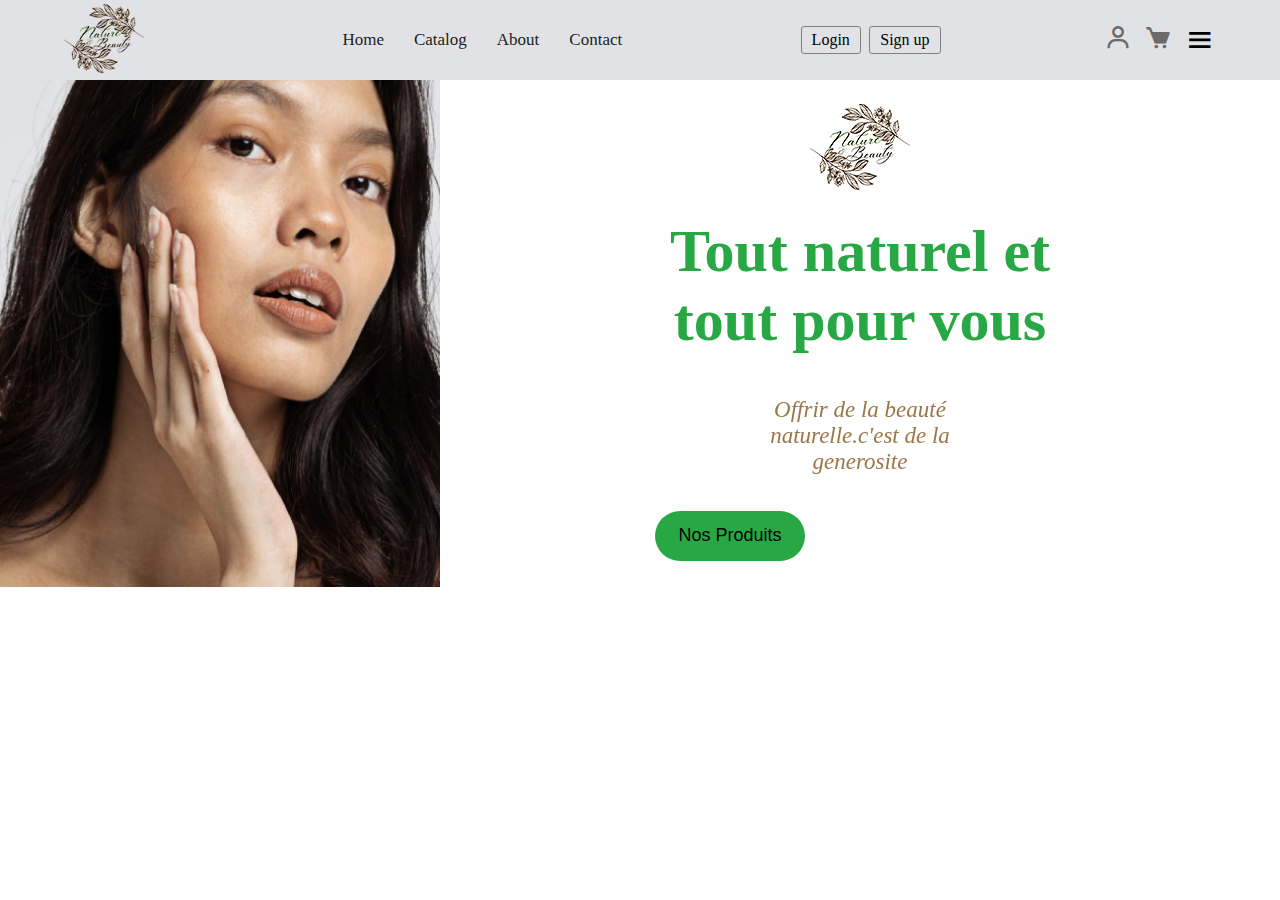
<file: index.html>
<!DOCTYPE html>
<html lang="en">
<head>
    <meta charset="UTF-8">
    <meta http-equiv="X-UA-Compatible" content="IE=edge">
    <meta name="viewport" content="width=device-width, initial-scale=1.0">
    <link rel="stylesheet" href="style.css">
    <link rel="preconnect" href="https://fonts.googleapis.com">
<link rel="preconnect" href="https://fonts.gstatic.com" crossorigin>
<link href="https://fonts.googleapis.com/css2?family=Hind+Siliguri:wght@300;500;700&display=swap" rel="stylesheet">
<link rel="stylesheet" href="https://cdnjs.cloudflare.com/ajax/libs/font-awesome/6.2.1/css/all.min.css" integrity="sha512-MV7K8+y+gLIBoVD59lQIYicR65iaqukzvf/nwasF0nqhPay5w/9lJmVM2hMDcnK1OnMGCdVK+iQrJ7lzPJQd1w==" crossorigin="anonymous" referrerpolicy="no-referrer" />
<link rel="stylesheet"
href="https://unpkg.com/boxicons@latest/css/boxicons.min.css">   
<title>Project-1</title>
</head>
<body>
    <header>
        <a href="#" class="logo"><img src="logo.png"></a>
        <ul class="navbar">
            <li><a href=#>Home</a></li>
            <li><a href=#>Catalog</a></li>
            <li><a href=#>About</a></li>
            <li><a href=#>Contact</a></li>
        </ul>
        <div class="btn">
            <a href="login.html" class="btn-login">Login</a>
            <a href="signup.html" class="btn-signup">Sign up</a>
        </div>
        <div class="nav-icon">
            <a href="#"><i class='bx bx-user'></i></a>
            <a href="#"><i class='bx bxs-cart' ></i></a>
            <!--ty l3eb dawr dyal navbar for mobile-->
            <div class="bx bx-menu" id="menu-icon"></div>
        </div>
    </header>
    <section class="home">
        <div class="homeimgehero">
            <img src="hero.jpg" width="440PX">
        </div>
        <div class="hometext">
            <img src="logo.png">
            <h1>Tout naturel et <br>tout pour vous</h1>
            <p><I>Offrir de la beauté<br>naturelle.c'est de la <br>generosite</I></p>
            
        </div>
       <div class="homebtn">
         <a href="prodact.html"><button class="our">Nos Produits</button></a>
            
       </div>
    </section>    
</body>
</html>
</file>
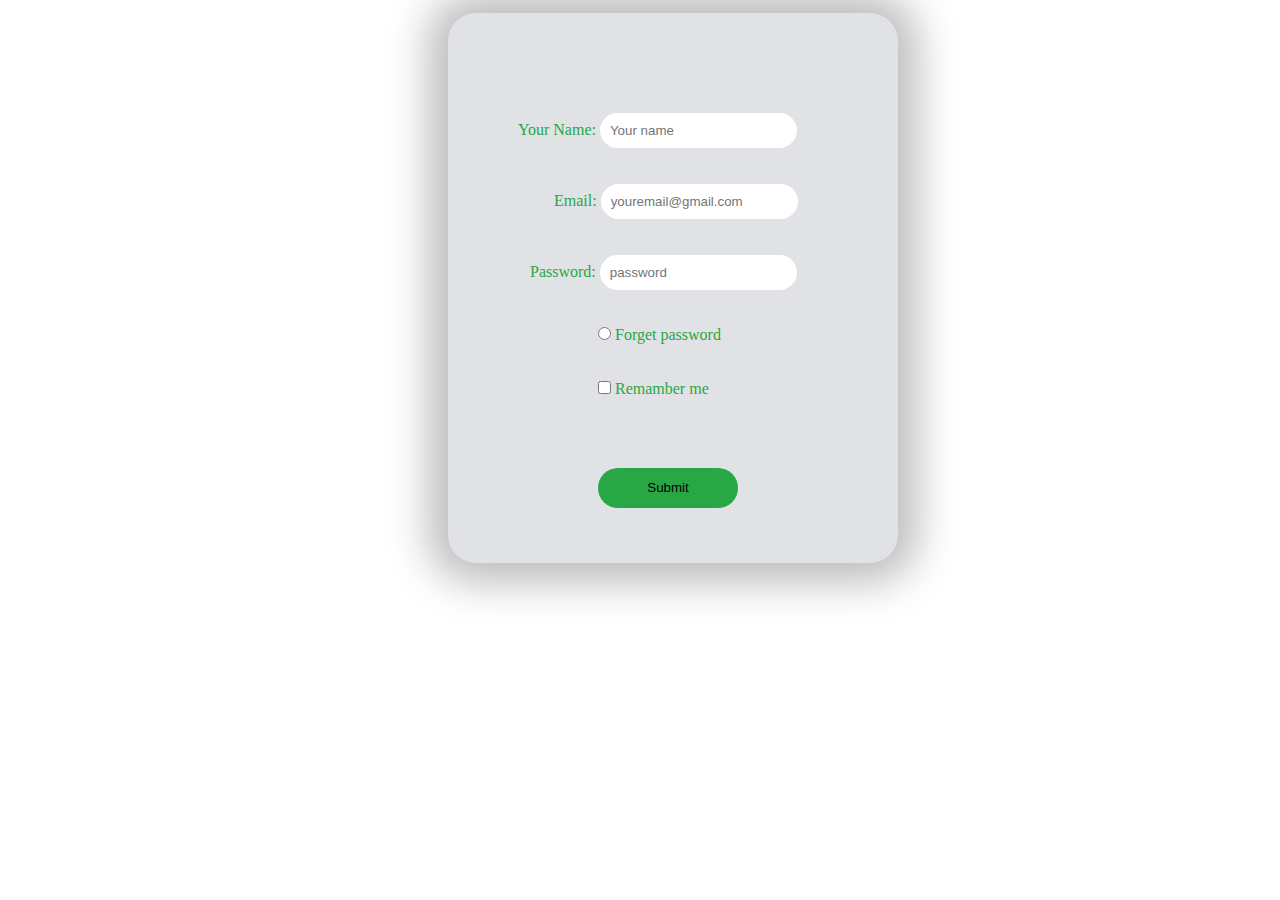
<file: login.html>
<!DOCTYPE html>
<html lang="en">
<head>
    <meta charset="UTF-8">
    <meta http-equiv="X-UA-Compatible" content="IE=edge">
    <meta name="viewport" content="width=device-width, initial-scale=1.0">
    <link rel="stylesheet" href="style.css">
    <title>Project-1</title>
</head>
<body>
    <div class="login-page-login">
     <form>
        <label for="">Your Name:</label>
        <input type="text" placeholder="Your name"> <br> <br> <br> 
        &nbsp;&nbsp;&nbsp;&nbsp;&nbsp;&nbsp;&nbsp;&nbsp;&nbsp;<label for="">Email:</label>
        <input type="Email" placeholder="youremail@gmail.com"> <br> <br> <br> 
        &nbsp;&nbsp;&nbsp;<label for="">Password:</label>
        <input type="password" placeholder="password"> <br> <br> <br> 
        <input class="radio" type="radio">
        <label for="">Forget password</label> <br> <br> <br> 
        <input class="radio" type="checkbox">
        <label for="">Remamber me</label>
        <a href="index.html"><button type="button" class="btn_login" >Submit</button></a>
     </form>
    </div>
</body>
</html>
</file>
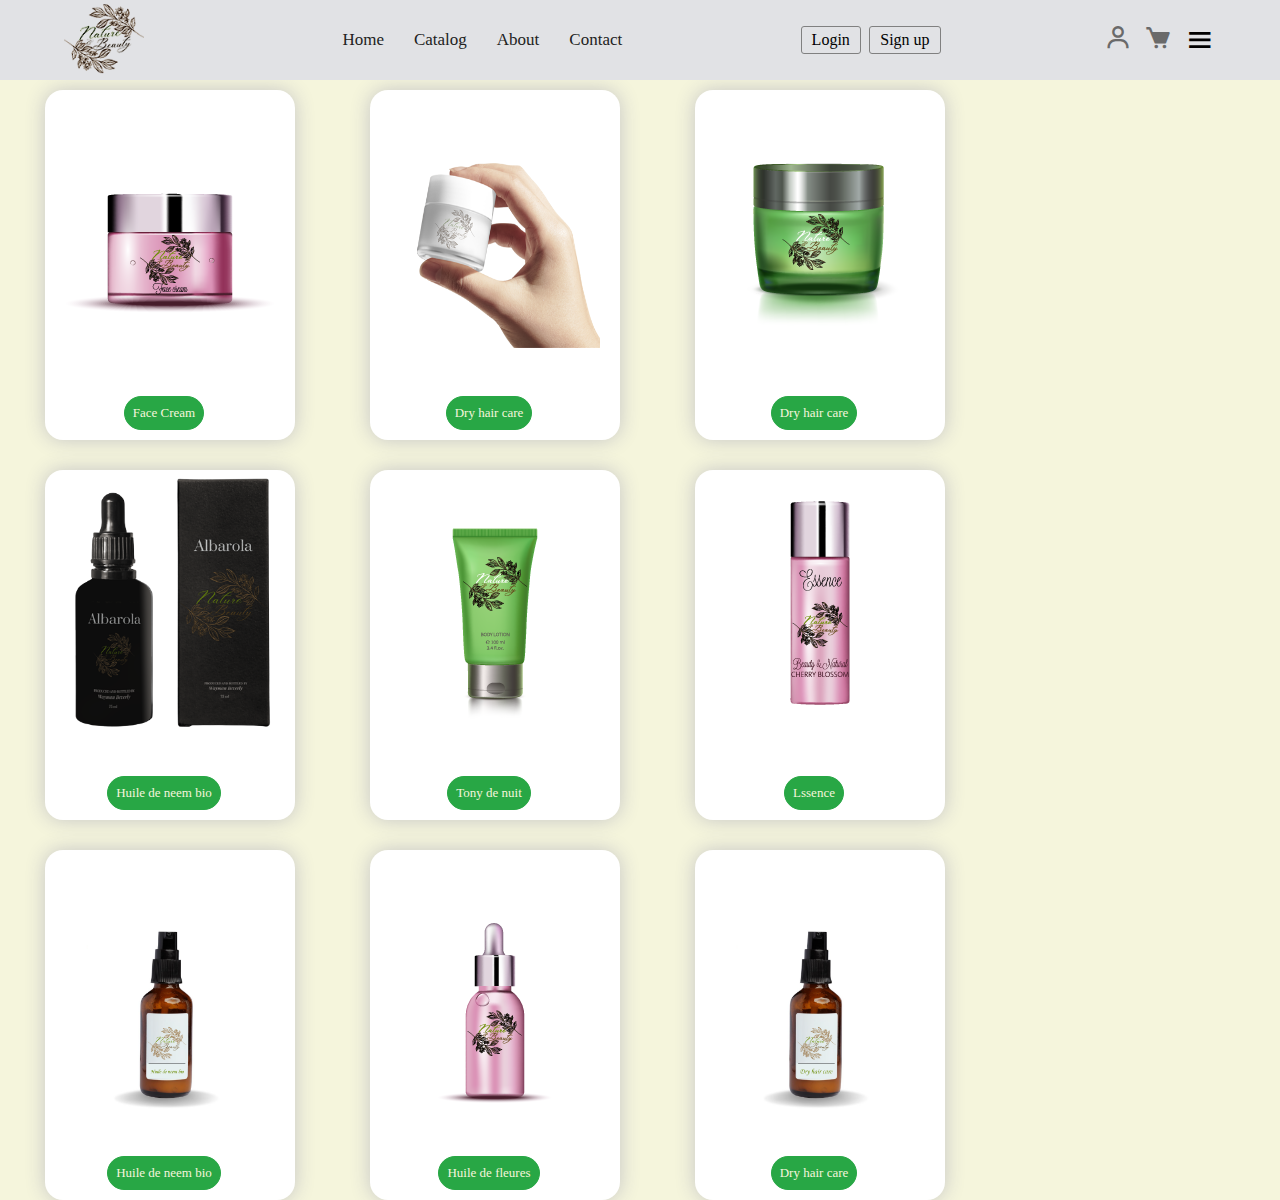
<file: prodact.html>
<!DOCTYPE html>
<html lang="en">
<head>
    <meta charset="UTF-8">
    <meta http-equiv="X-UA-Compatible" content="IE=edge">
    <meta name="viewport" content="width=, initial-scale=1.0">
    <link rel="stylesheet" href="style2.css">
    <link rel="preconnect" href="https://fonts.googleapis.com">
<link rel="preconnect" href="https://fonts.gstatic.com" crossorigin>
<link href="https://fonts.googleapis.com/css2?family=Hind+Siliguri:wght@300;500;700&display=swap" rel="stylesheet">
<link rel="stylesheet" href="https://cdnjs.cloudflare.com/ajax/libs/font-awesome/6.2.1/css/all.min.css" integrity="sha512-MV7K8+y+gLIBoVD59lQIYicR65iaqukzvf/nwasF0nqhPay5w/9lJmVM2hMDcnK1OnMGCdVK+iQrJ7lzPJQd1w==" crossorigin="anonymous" referrerpolicy="no-referrer" />
<link rel="stylesheet"
href="https://unpkg.com/boxicons@latest/css/boxicons.min.css">  
    <title>Document</title>
</head>
<body>
    <header>
        <a href="index.html" class="logo"><img src="logo.png"></a>
        <ul class="navbar">
            <li><a href=#>Home</a></li>
            <li><a href=#>Catalog</a></li>
            <li><a href=#>About</a></li>
            <li><a href=#>Contact</a></li>
        </ul>
        <div class="btn">
            <a href="login.html" class="btn-login">Login</a>
            <a href="signup.html" class="btn-signup">Sign up</a>
        </div>
        <div class="nav-icon">
            <a href="#"><i class='bx bx-user'></i></a>
            <a href="#"><i class='bx bxs-cart' ></i></a>
            <!--ty l3eb dawr dyal navbar for mobile-->
            <div class="bx bx-menu" id="menu-icon"></div>

        </div>
    </header>
 <div class="container">
    <div class="product01" >
        <img src="facecrema.png"  style="margin-top: 35px;"> 
        <a href="#">Face Cream</a>
    </div>
    <div class="product01" >
        <img src="CREME.png" width="210px" height="250px" style="margin-top: 8px;"> 
        <a href="#">Dry hair care</a>
    </div>
    <div class="product01" >
        <img src="Vaslin.png"  style="margin-top: 35px;"> 
        <a href="#">Dry hair care</a>
    </div>
    <div class="product01">
        <img src="ALBORA1.png" width="210px" height="250px" style="margin-top: 8px;"> 
        <a href="#">Huile de neem bio</a>
        
    </div>
    <div class="product01" >
        <img src="lotion.png" width="210px" height="250px" style="margin-top: 35px;"> 
        <a href="#">Tony de nuit</a>
    </div>
    <div class="product01" >
        <img src="lssens.png" style="margin-top: 8px;"> 
        <a href="#">Lssence</a>
    </div>
    <div class="product01">
        <img src="IMAGE2.png" width="300px"> 
        <a href="#">Huile de neem bio</a> 
    </div>
    <div class="product01" >
        <img src="CREME2.png" style="margin-top: 35px;"> 
        <a href="#">Huile de fleures</a>
    </div>
    <div class="product01" >
        <img src="IMAGE4.png" width="300px"> 
        <a href="#">Dry hair care</a>
    </div>  
 </div>
</body>
</html>
</file>
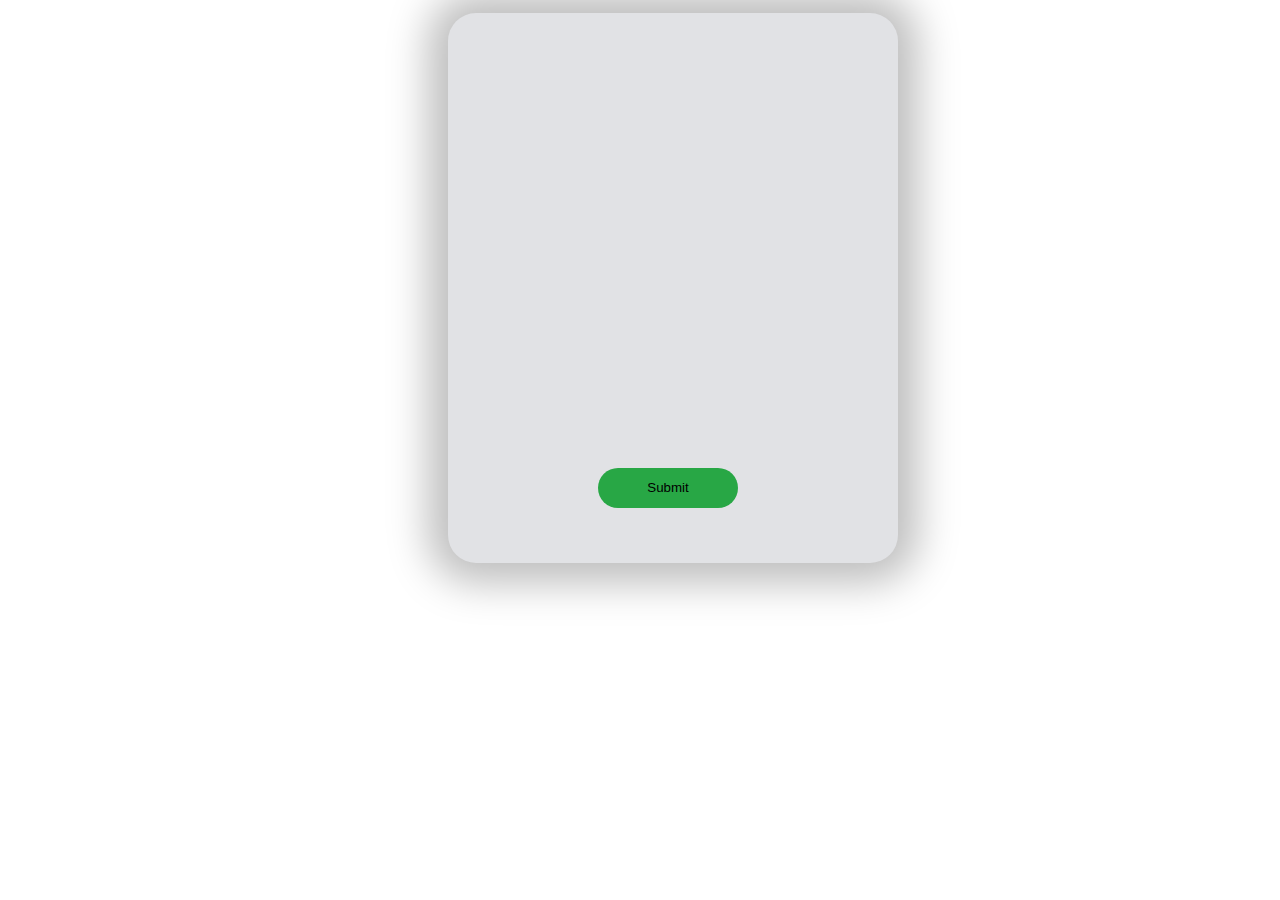
<file: signup.html>
<!DOCTYPE html>
<html lang="en">
<head>
    <meta charset="UTF-8">
    <meta http-equiv="X-UA-Compatible" content="IE=edge">
    <meta name="viewport" content="width=device-width, initial-scale=1.0">
    <link rel="stylesheet" href="style.css">
    <title>Project-1</title>
</head>
<body>
    <div class="sign-page-signup">
        
            
        
      
        <a href="index.html"><button type="button" class="btn_sign" >Submit</button></a>
    </div>
</body>
</html>
</file>
<file: style.css>
@import url('https://fonts.googleapis.com/css2?family=Hind+Siliguri:wght@300;500;700&display=swap');
*{
margin: 0; padding: 0; box-sizing: border-box; list-style: none; text-decoration: none;
}
header{   
    position: fixed;
    width: 100%;
    height: 80px;
    top: 0;
    display: flex;
    align-items: center;
    justify-content: space-between;
    padding: 20px 5%;
    background-color: #E1E2E5;
    
}
.logo img{
    max-width: 80%;
}
.navbar{
    display: flex;
    
}
.navbar a{
    color: #222;
    font-size: 17px;
    text-transform: capitalize;
    font-weight: 500;
    padding: 10px 15px;
    transition: .42s;
}
.btn{
    width: 140px;
    display: flex;
    justify-content: space-between;
}
.btn-login, .btn-signup{
    padding: 4px 10px;
    border: 1px solid grey;
    border-radius: 3px;
    color: black;
}
.btn-login:hover {
    color: white;
    background-color: black;
}
.btn-signup:hover{
    color: white;
    background-color: black;
}
.nav-icon{
    display: flex;
}
.nav-icon i{
    margin-right: 12px;
    font-size: 28px;
    font-weight: 500;
    transition: all .42s ease;
    color: rgb(106, 106, 106);
}
.nav-icon i:hover{
    transform: translateY(-4px);
    color: #000;
}
#menu-icon{
    font-size: 32px;
    cursor: pointer;
    color: #000;
}
.home{
    display: flex;
    justify-content: space-between;
    align-items: center;
    flex-direction: row;
    position: relative;  
    margin-top: 80px;
    margin-left: 0;
}
.hometext{
    display: flex;
    justify-content: space-around;
    align-items: center;
    flex-direction: column;
    width: 500px;
    height: 400px;
    margin-bottom: 100px;
}
.hometext h1{
    font-weight: 800;
    font-size: 60px;
    color: #28a745;
    text-align: center;
    margin-bottom: 20px;
}
.hometext p{
    text-align: center;
    color: #9b7748;
    font-weight: 500px;
    font-size: 23px;
}
.home .our{
    width: 150px;
    height: 50px;
    position: absolute;
    left: 655px;
    bottom: 30px;
    border-radius: 28px;
    background-color:  #28a745;
    cursor: pointer;
    border: none;
    font-size: large;
    
}
.home .our:hover{
    background-color: #E1E2E5;
    color: #000;
    transform: translateY(-4px);   
}
/* style for page login and singup */
.sign-page-signup, .login-page-login {
    position: relative;
    width: 450px;
    height: 550px;
    margin-top: 1%;
    margin-left: 35%;
    background-color: #E1E2E5;
    border-radius: 28px;
    box-shadow: 0 0 40px 20px rgba(0,0,0,0.26);
    
    
    
}
.sign-page-signup, .login-page-login h1{
    text-align: center;
    color: white;
}
.btn_sign, .btn_login{
    position: absolute;
    left: 150px;
    bottom: 10%;
    width: 140px;
    height: 40px;
    padding: 5px 8px;
    border-radius: 28px;
    cursor: pointer;
    border: none;
    background-color: #28a745;
}
.btn_sign:hover{
    background-color: rgb(125, 125, 125);
    color: white;
}
.btn_login:hover{
    background-color: rgb(125, 125, 125);
    color: white;
}
form{
    padding-top: 100px;
    padding-left: 70px;   
    color: #28A745;
}
input{
    border-radius: 28px ;
    padding: 10px;
    border: none;
}
.radio{
    margin-left: 80px;
}
.inputeform span{
    margin: 0;
    color: #28a745;
}
.inputeform .adress{
    width: 340px;
    padding: 3px;
}
.inputeform .name, .name1{
    width: 160px;
    padding: 3px;
}
#btnform2{
    width: 348px;
    background-color: #28A745;
    color: white;
    border: 1px solid #28A745 ;
    border-radius: 2px;
    padding: 5px;
    margin-bottom: 8px;
}
</file>
<file: style2.css>
@import url('https://fonts.googleapis.com/css2?family=Hind+Siliguri:wght@300;500;700&display=swap');
*{
margin: 0; padding: 0; box-sizing: border-box; list-style: none; text-decoration: none;
}
body{
    background: beige;
}
header{   
    position: fixed;
    width: 100%;
    height: 80px;
    top: 0;
    display: flex;
    align-items: center;
    justify-content: space-between;
    padding: 20px 5%;
    background-color: #E1E2E5;    
}
.logo img{
    max-width: 80%;
}
.navbar{
    display: flex;    
}
.navbar a{
    color: #222;
    font-size: 17px;
    text-transform: capitalize;
    font-weight: 500;
    padding: 10px 15px;
    transition: .42s;
}
.btn{
    width: 140px;
    display: flex;
    justify-content: space-between;
}
.btn-login, .btn-signup{
    padding: 4px 10px;
    border: 1px solid grey;
    border-radius: 3px;
    color: black;
}
.btn-login:hover {
    color: white;
    background-color: black;
}
.btn-signup:hover{
    color: white;
    background-color: black;
}
.nav-icon{
    display: flex;
}
.navbar{
    display: flex;
    
}
.nav-icon i{
    margin-right: 12px;
    font-size: 28px;
    font-weight: 500;
    transition: all .42s ease;
    color: rgb(106, 106, 106);
}
.nav-icon i:hover{
    transform: translateY(-4px);
    color: #000;

}
#menu-icon{
    font-size: 32px;
    cursor: pointer;
    color: #000;
}
.container{
    width: 990px;
    height: 100%;
    margin-top: 90px;
    display: flex;
    justify-content: space-evenly;
    align-items: center;
    flex-wrap: wrap;
    gap: 30PX;

}
.product01{
    
    display: flex;
    justify-content:space-between;
    align-items: center;
    flex-direction: column;
    border-radius: 18px;
    box-shadow: 0 0 20px rgb(197, 197, 197);
    width: 250px;
    height: 350px;
    background-color:white;
}
.product01 a {
    color:beige ;
    border: solid 1px #28a745 ; 
    background-color:#28a745 ;
    padding: 8px;
    border-radius: 20px;
    text-decoration: none;
    margin-bottom: 10px;
    font-size: small;
    margin-right: 12px;
}
</file>
